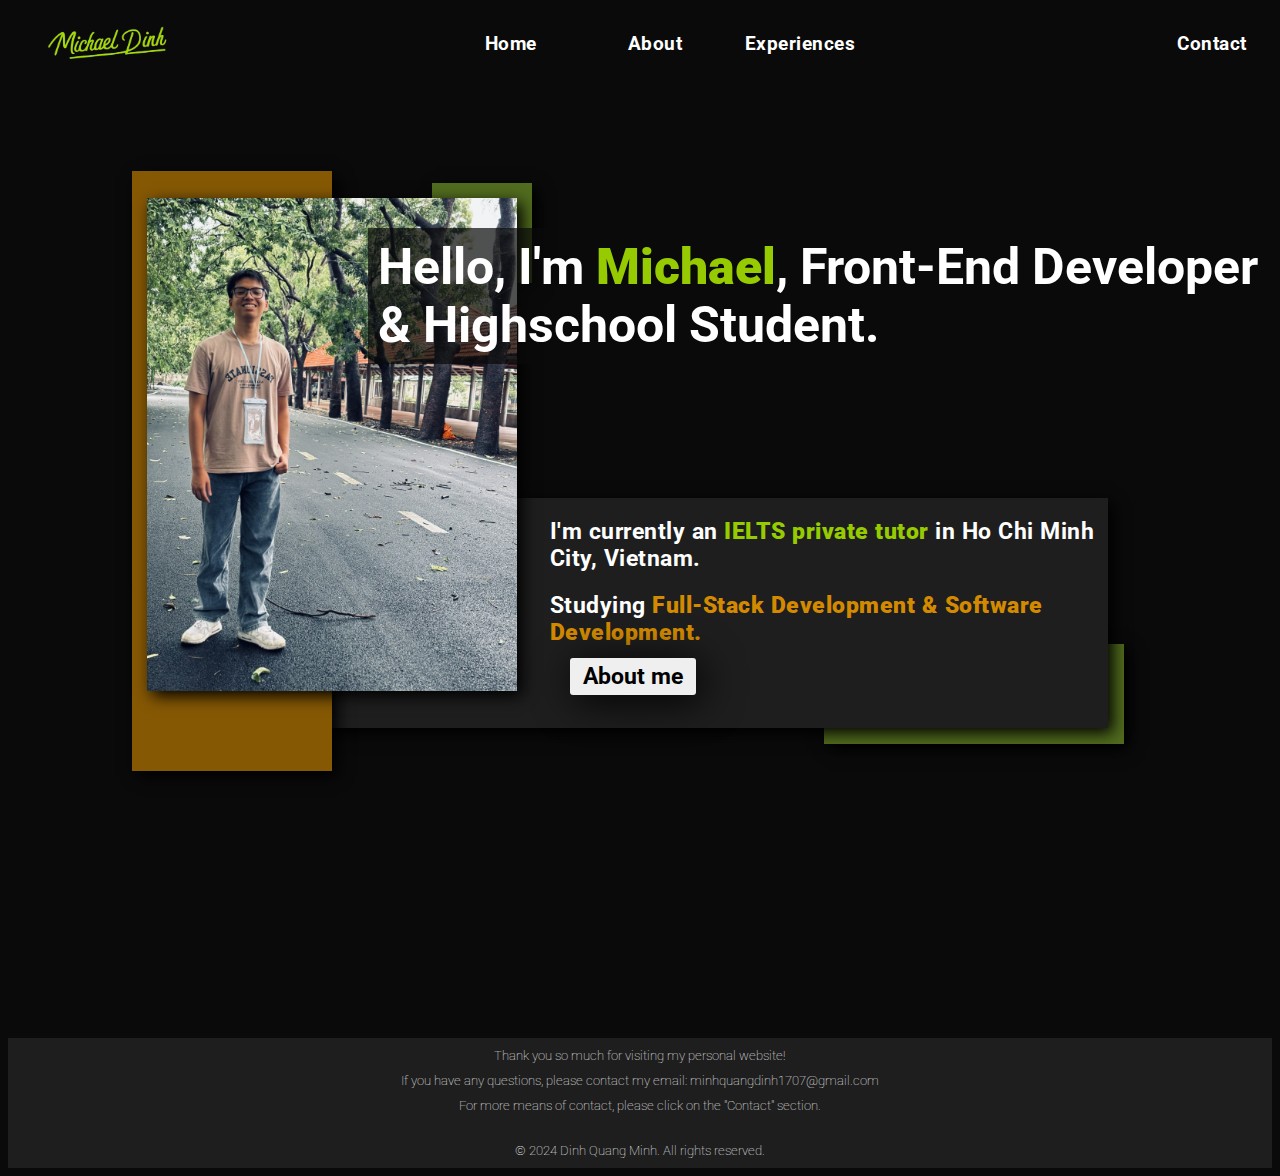
<file: index.html>
<!DOCTYPE html>
<html>
    <head>
        <title>My Portfolio</title>
        <link rel="preconnect" href="https://fonts.googleapis.com">
        <link rel="preconnect" href="https://fonts.gstatic.com" crossorigin>
        <link href="https://fonts.googleapis.com/css2?family=Roboto:wght@300;400;500;700&display=swap" rel="stylesheet">
        <link rel="stylesheet" href="general-1.css">
        <link rel="stylesheet" href="header-1.css">
        <link rel="stylesheet" href="main-section-1.css">
        <meta name="viewport" content="width=device-width, initial-scale=1, maximum-scale=1">
    </head>
    <body>
        <div class="general">
            <div class="header">
                <div class="left">
                    <img class="logo" src="portlogo.png">
                </div>
                <div class="center">
                    <a href="https://michael07legit.github.io/PortfolioWeb/">
                        <button class="head-button">Home</button>
                    </a>
                    <a href="https://michael07legit.github.io/PortfolioWeb/about.html">
                        <button class="head-button">About</button>
                    </a>
                    <a>
                        <button class="head-button">Experiences</button>
                    </a>
                </div>
                <div class="right">
                    <a href="https://michael07legit.github.io/PortfolioWeb/contact.html">
                        <button class="contact-button">Contact</button>
                    </a>

                </div>
            </div>
            <div class="main-section">
                <div class="picture">
                    <div class="my-picture-box">
                        <img class="my-picture" src="my pic.jpg">
                        <div class="back-decoration-3"></div>
                    </div>
                    <div class="introduction">Hello, I'm <strong class="michael">Michael</strong>, Front-End Developer & Highschool Student.</div>

                    <div class="back-decoration">
                        <div class="description">I'm currently an <strong class="info-color-2">IELTS private tutor</strong> in Ho Chi Minh City, Vietnam. </div>
                        <div class="description">Studying <strong class="info-color-3">Full-Stack Development & Software Development.</strong></div>
                        <a href="https://michael07legit.github.io/PortfolioWeb/about.html">
                            <button class="about-me">About me</button>
                        </a>
                        <div class="back-decoration-4"></div>
                        <div class="back-decoration-5"></div>
                    </div>    

                    <div class="back-decoration-2"></div>
                </div>

            </div>

            <div class="end-banner">
                <div class="end">Thank you so much for visiting my personal website!</div>
                <div class="end">
                    If you have any questions, please contact my email: minhquangdinh1707@gmail.com
                </div>
                <div class="end">
                    For more means of contact, please click on the "Contact" section.
                </div>
                <div class="copyright">&#169; 2024 Dinh Quang Minh. All rights reserved.</div>
            </div>
        </div>
    </body>
</html>
</file>
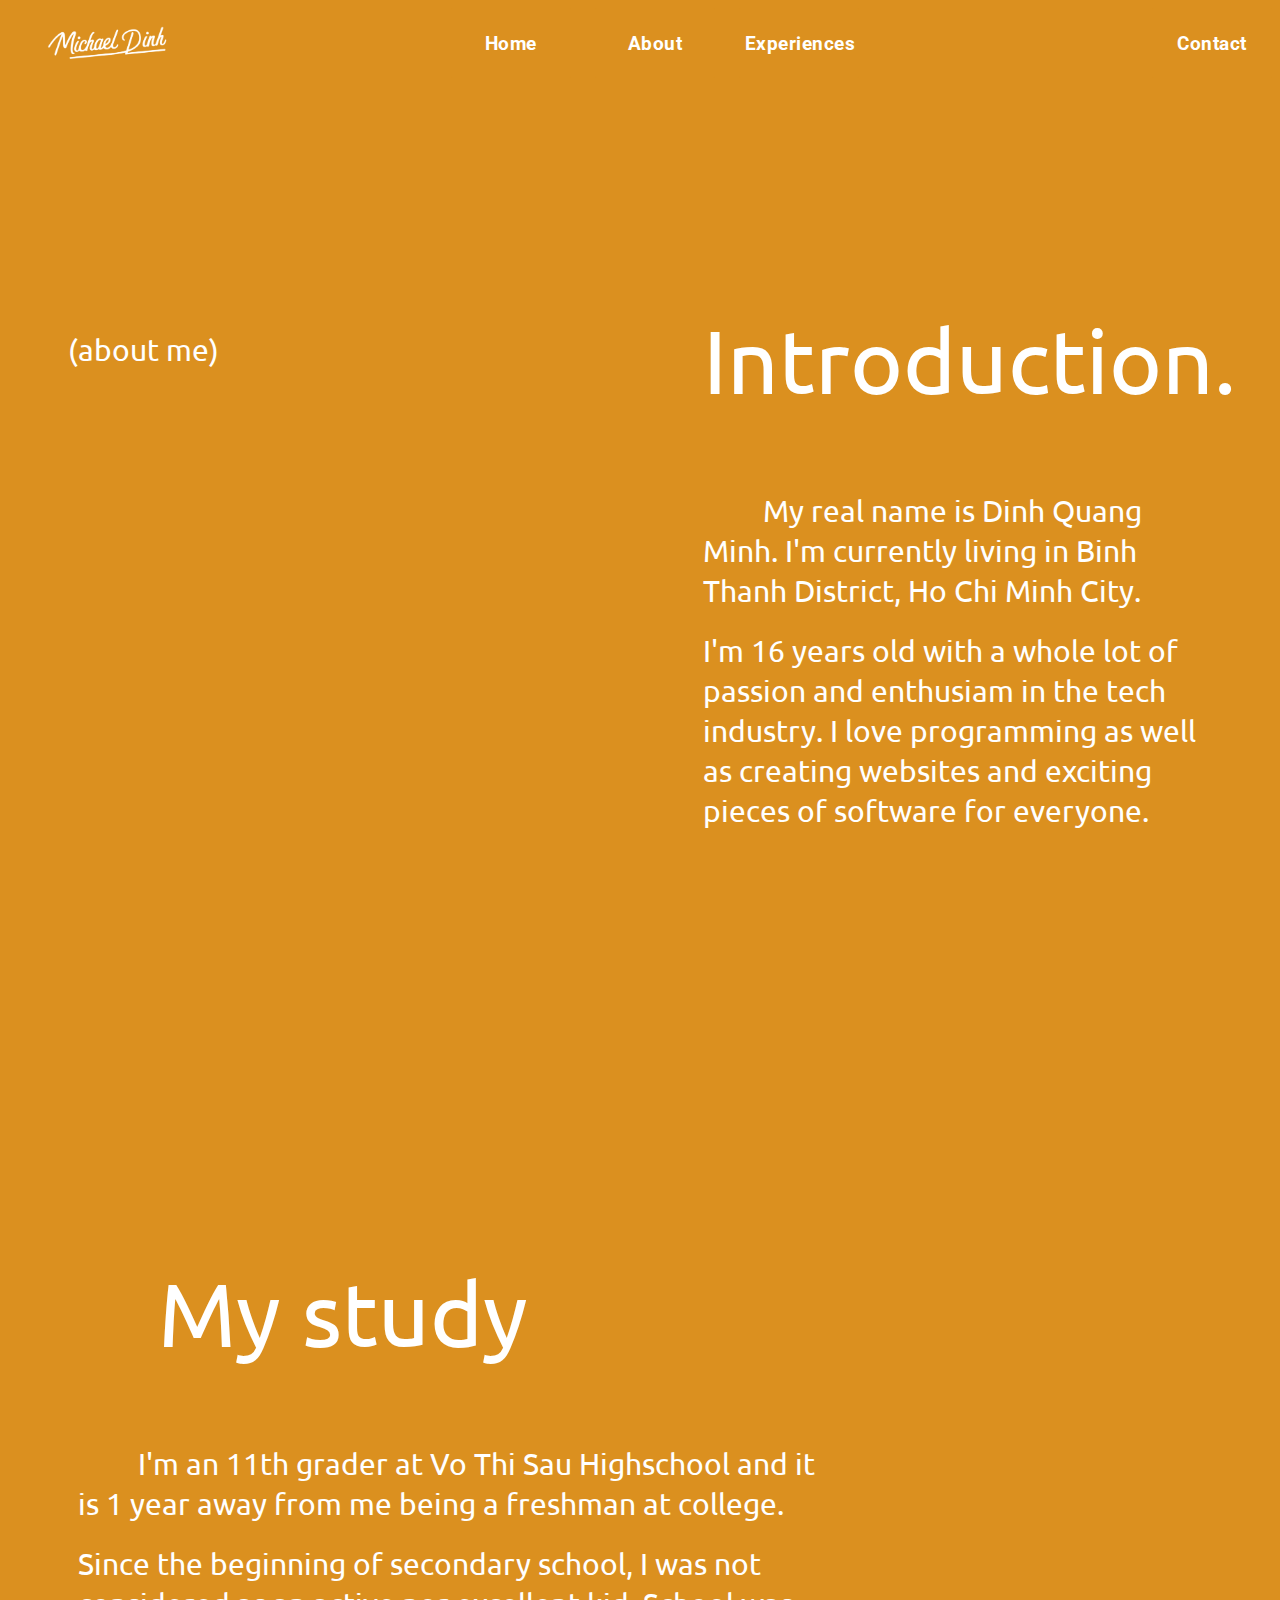
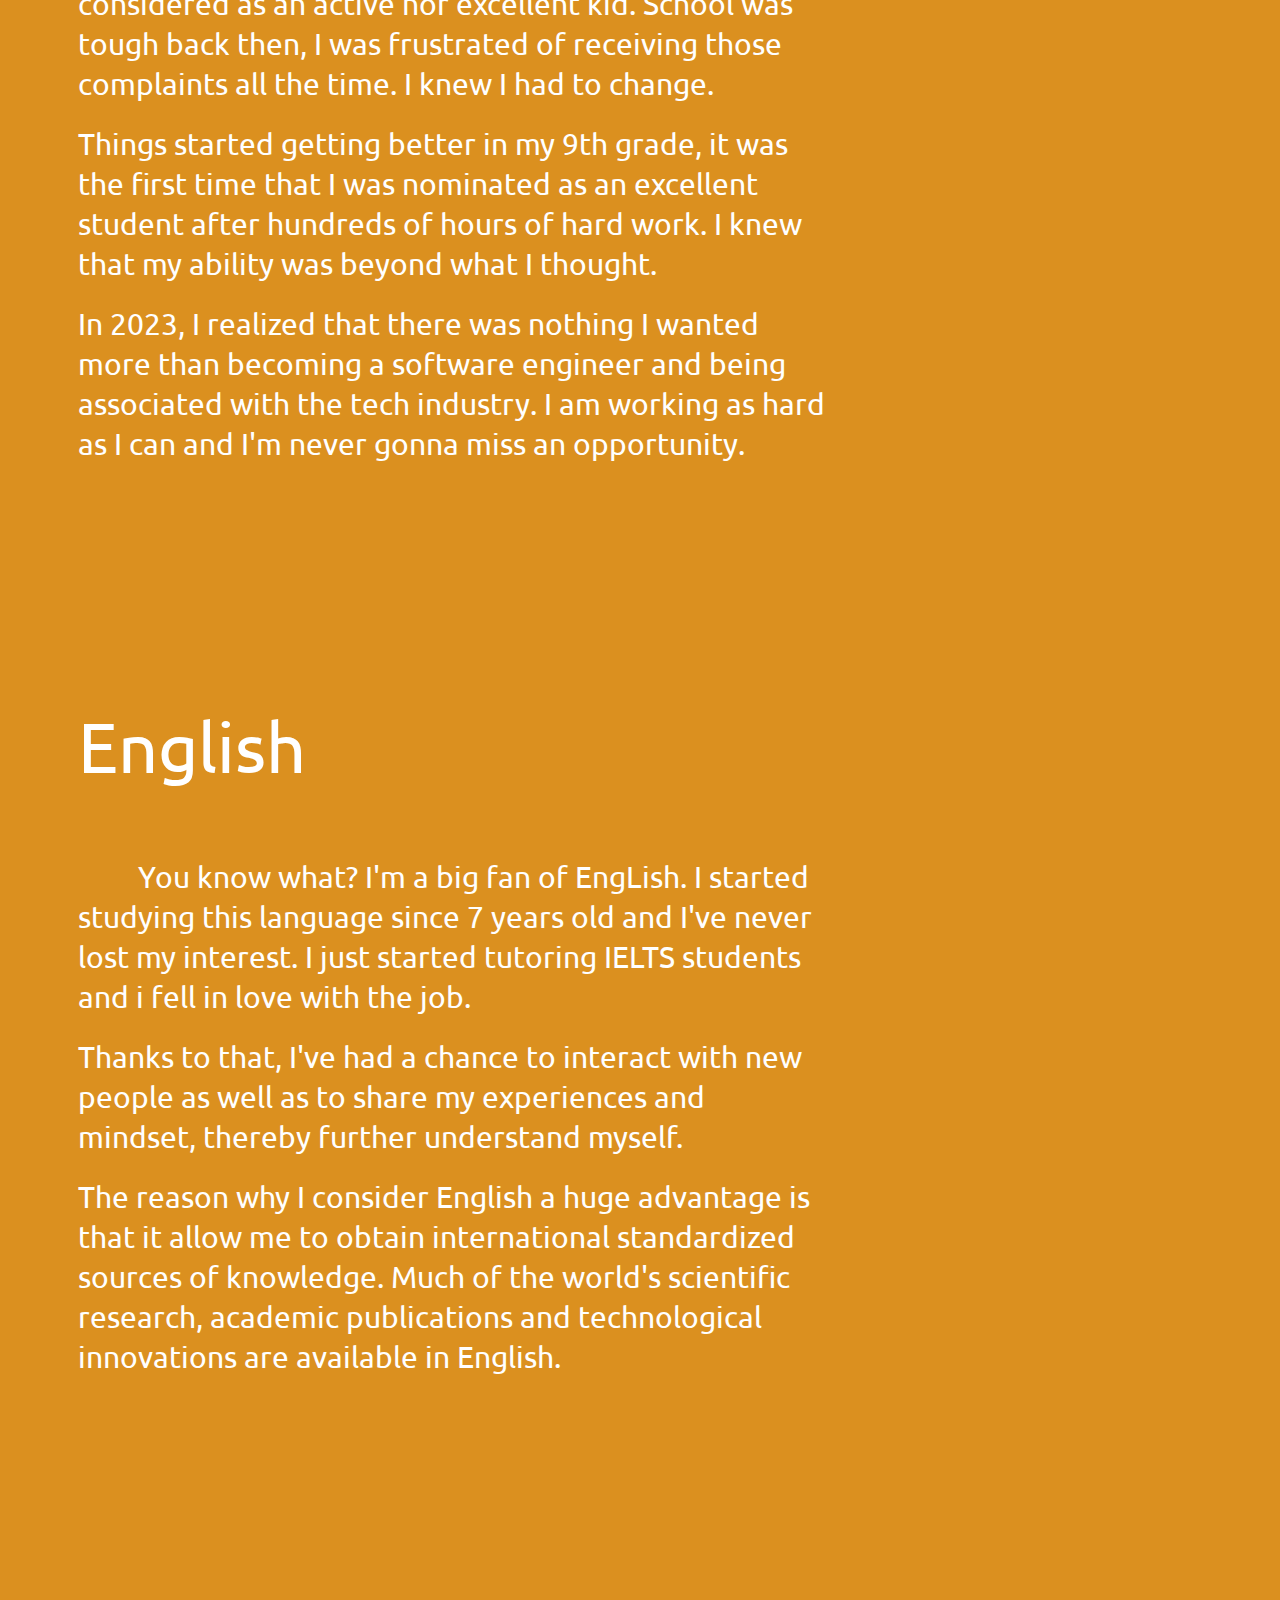
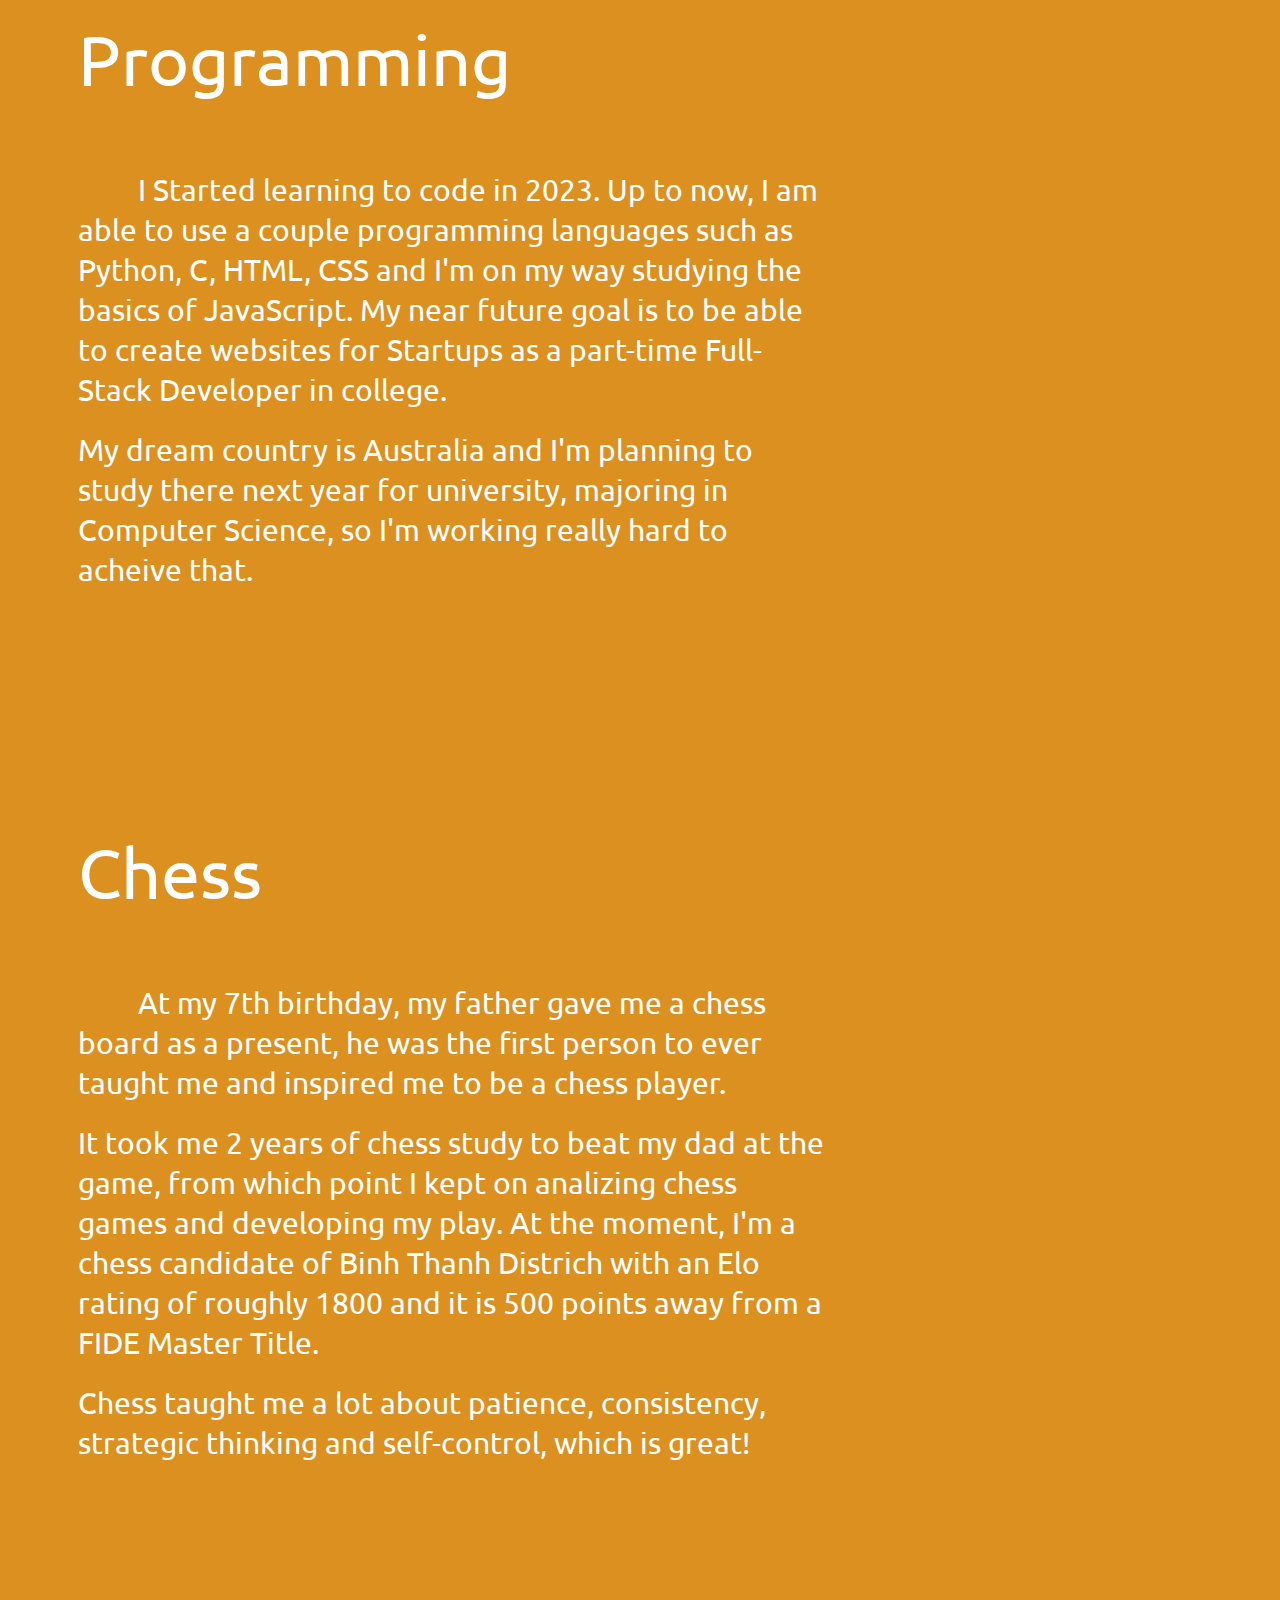
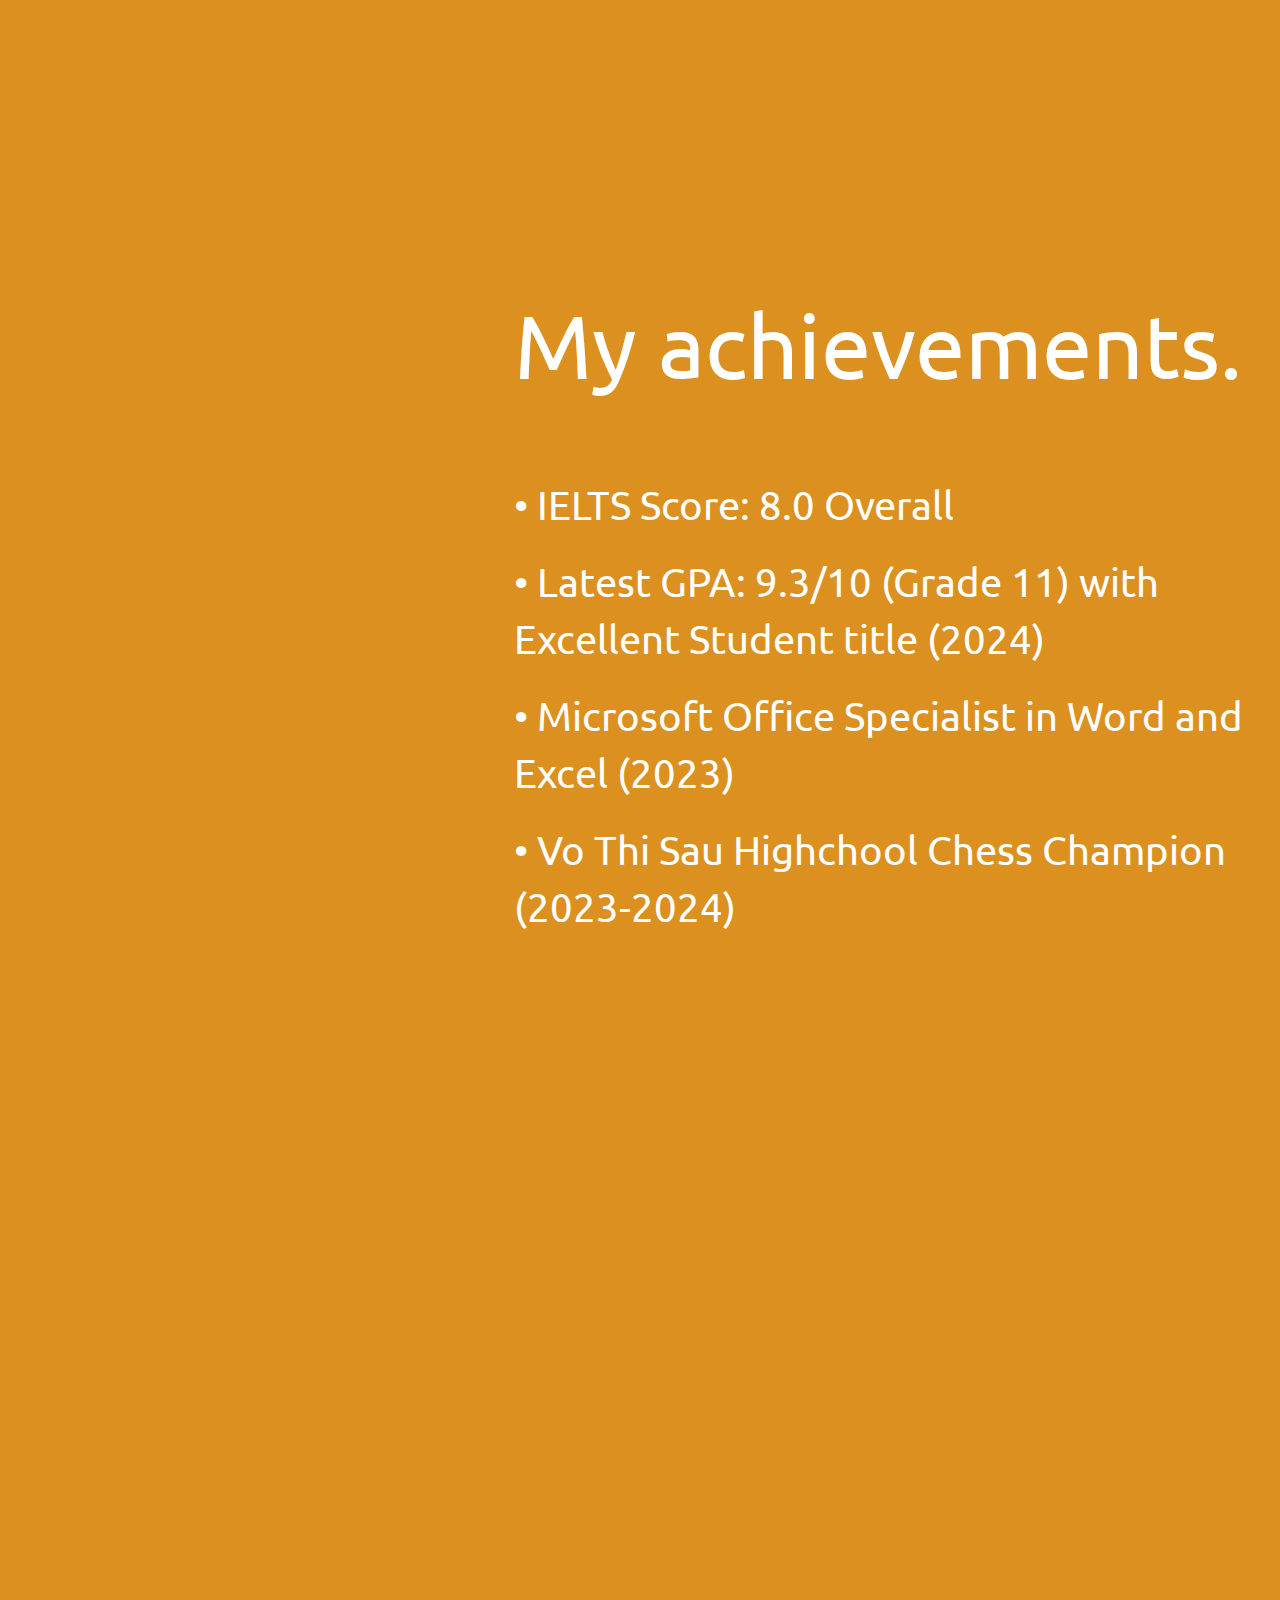
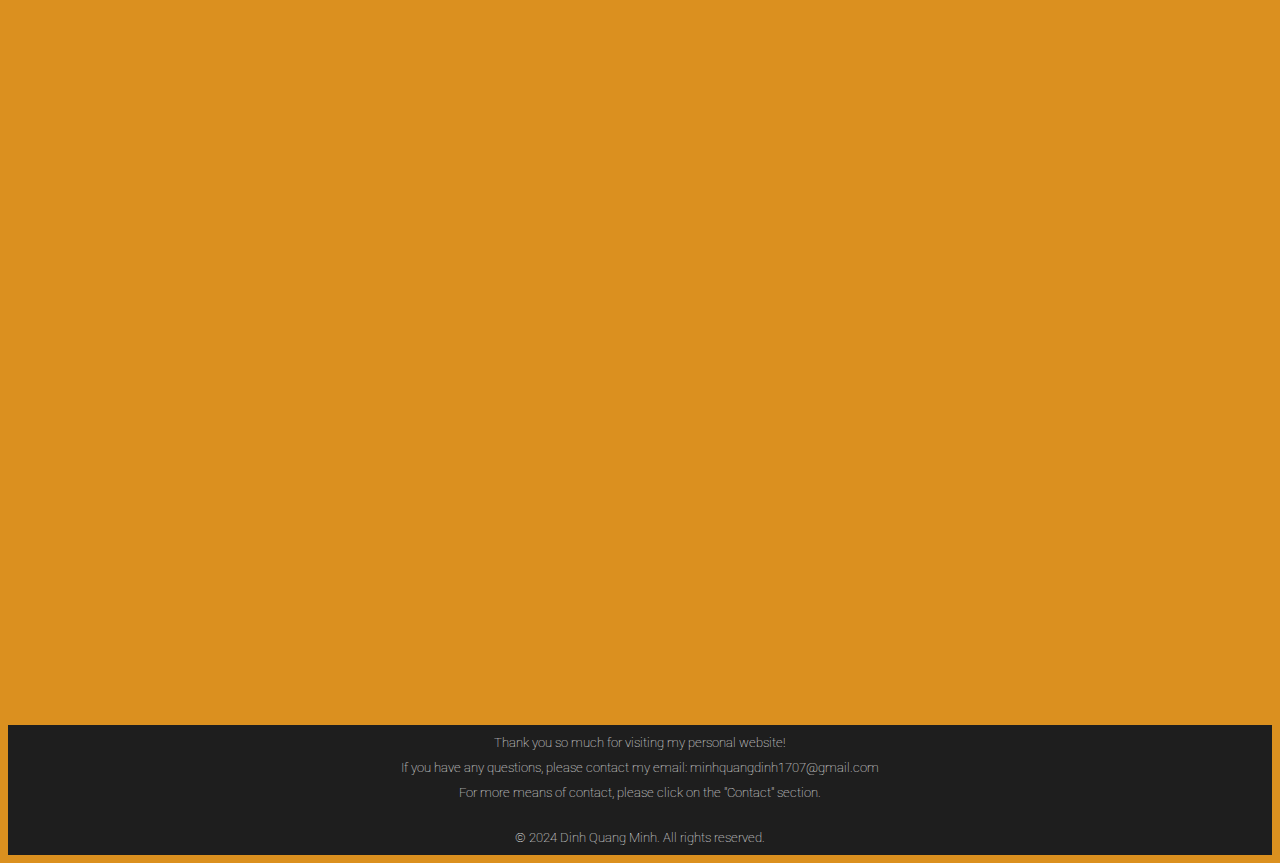
<file: about.html>
<!DOCTYPE html>
<html>
    <head>
        <title>About Me</title>
        <link rel="preconnect" href="https://fonts.googleapis.com">
        <link rel="preconnect" href="https://fonts.gstatic.com" crossorigin>
        <link href="https://fonts.googleapis.com/css2?family=Roboto:wght@300;400;500;700&display=swap" rel="stylesheet">
        <link rel="preconnect" href="https://fonts.googleapis.com">
        <link rel="preconnect" href="https://fonts.gstatic.com" crossorigin>
        <link href="https://fonts.googleapis.com/css2?family=Ubuntu:wght@300;400;500;700&display=swap" rel="stylesheet">
        <link rel="preconnect" href="https://fonts.googleapis.com">
        <link rel="preconnect" href="https://fonts.gstatic.com" crossorigin>
        <link href="https://fonts.googleapis.com/css2?family=Nunito:ital,wght@0,200..1000;1,200..1000&family=Ubuntu:wght@300;400;500;700&display=swap" rel="stylesheet">
        <link rel="stylesheet" href="general-2.css">
        <link rel="stylesheet" href="header-2.css">
        <link rel="stylesheet" href="main-section-2.css">
    </head>
    <body>
        <div class="general">
            <div class="header">
                <div class="left">
                    <img class="logo" src="portlogo-2.png">
                </div>
                <div class="center">
                    <a href="https://michael07legit.github.io/PortfolioWeb/index.html">
                        <button class="head-button">Home</button>
                    </a>
                    <a href="https://michael07legit.github.io/PortfolioWeb/about.html">
                        <button class="head-button">About</button>
                    </a>
                    <a>
                        <button class="head-button">Experiences</button>
                    </a>
                </div>
                <div class="right">
                    <a href="https://michael07legit.github.io/PortfolioWeb/contact.html">
                        <button class="contact-button">Contact</button>
                    </a>

                </div>
            </div>

            <div class="main-section">
                <div class="description">(about me)</div>
                <div class="introduction">
                    <div class="main-title">Introduction.</div>
                    <div class="info">&emsp;&emsp;My real name is Dinh Quang Minh. I'm currently living in Binh Thanh District, Ho Chi Minh City.</div>
                    <div class="info">I'm 16 years old with a whole lot of passion and enthusiam in the tech industry. I love programming as well as creating websites and exciting pieces of software for everyone.</div>
                </div>
                <div class="study">
                    <div class="main-title">My study</div>
                    <div class="info">&emsp;&emsp;I'm an 11th grader at Vo Thi Sau Highschool and it is 1 year away from me being a freshman at college.</div>
                    <div class="info">
                        Since the beginning of secondary school, I was not considered as an active nor excellent kid. School was tough back then, I was frustrated of receiving those complaints all the time. I knew I had to change.
                    </div>
                    <div class="info">
                        Things started getting better in my 9th grade, it was the first time that I was nominated as an excellent student after hundreds of hours of hard work. I knew that my ability was beyond what I thought. 
                    </div> 
                    <div class="info">
                        In 2023, I realized that there was nothing I wanted more than becoming a software engineer and being associated with the tech industry. I am working as hard as I can and I'm never gonna miss an opportunity.
                    </div>

                    <div class="title">English</div>
                    <div class="info">&emsp;&emsp;You know what? I'm a big fan of EngLish. I started studying this language since 7 years old and I've never lost my interest.
                         I just started tutoring IELTS students and i fell in love with the job.
                    </div>
                    <div class="info">
                        Thanks to that, I've had a chance to interact with new people as well as to share my experiences and mindset, thereby further understand myself.
                    </div>
                    <div class="info">The reason why I consider English a huge advantage is that it allow me to obtain international standardized sources of knowledge. Much of the world's scientific research, academic publications 
                        and technological innovations are available in English. 
                    </div> 

                    <div class="title">Programming</div>
                    <div class="info">
                        &emsp;&emsp;I Started learning to code in 2023. Up to now, I am able to use a couple programming languages such as Python, C, HTML, CSS and I'm on my way studying the basics of JavaScript.
                        My near future goal is to be able to create websites for Startups as a part-time Full-Stack Developer in college.
                    </div>
                    <div class="info">
                        My dream country is Australia and I'm planning to study there next year for university, majoring in Computer Science, so I'm working really hard to acheive that.
                    </div>
                    <div class="title">Chess</div>
                    <div class="info">&emsp;&emsp;At my 7th birthday, my father gave me a chess board as a present, he was the first person to ever taught me and inspired me to be a chess player. 
                    </div>
                    <div class="info">
                        It took me 2 years of chess study to beat my dad at the game, from which point I kept on analizing chess games and developing my play. At the moment, I'm a chess candidate of Binh Thanh Districh with an Elo rating of  
                        roughly 1800 and it is 500 points away from a FIDE Master Title. 
                    </div>
                    <div class="info">
                        Chess taught me a lot about patience, consistency, strategic thinking and self-control, which is great!
                    </div>
                </div>
                <div class="achievements">
                    <div class="main-title">My achievements.</div>
                    <div class="info">&#x2022; IELTS Score: 8.0 Overall</div>
                    <div class="info">&#x2022; Latest GPA: 9.3/10 (Grade 11) with Excellent Student title (2024)</div>
                    <div class="info">&#x2022; Microsoft Office Specialist in Word and Excel (2023)</div>
                    <div class="info">&#x2022; Vo Thi Sau Highchool Chess Champion (2023-2024)</div>
                </div>
            </div>
            <div class="end-banner">
                <div class="end">Thank you so much for visiting my personal website!</div>
                <div class="end">
                    If you have any questions, please contact my email: minhquangdinh1707@gmail.com
                </div>
                <div class="end">
                    For more means of contact, please click on the "Contact" section.
                </div>
                <div class="copyright">&#169; 2024 Dinh Quang Minh. All rights reserved.</div>
            </div>
        </div>
    </body>
</html>
</file>
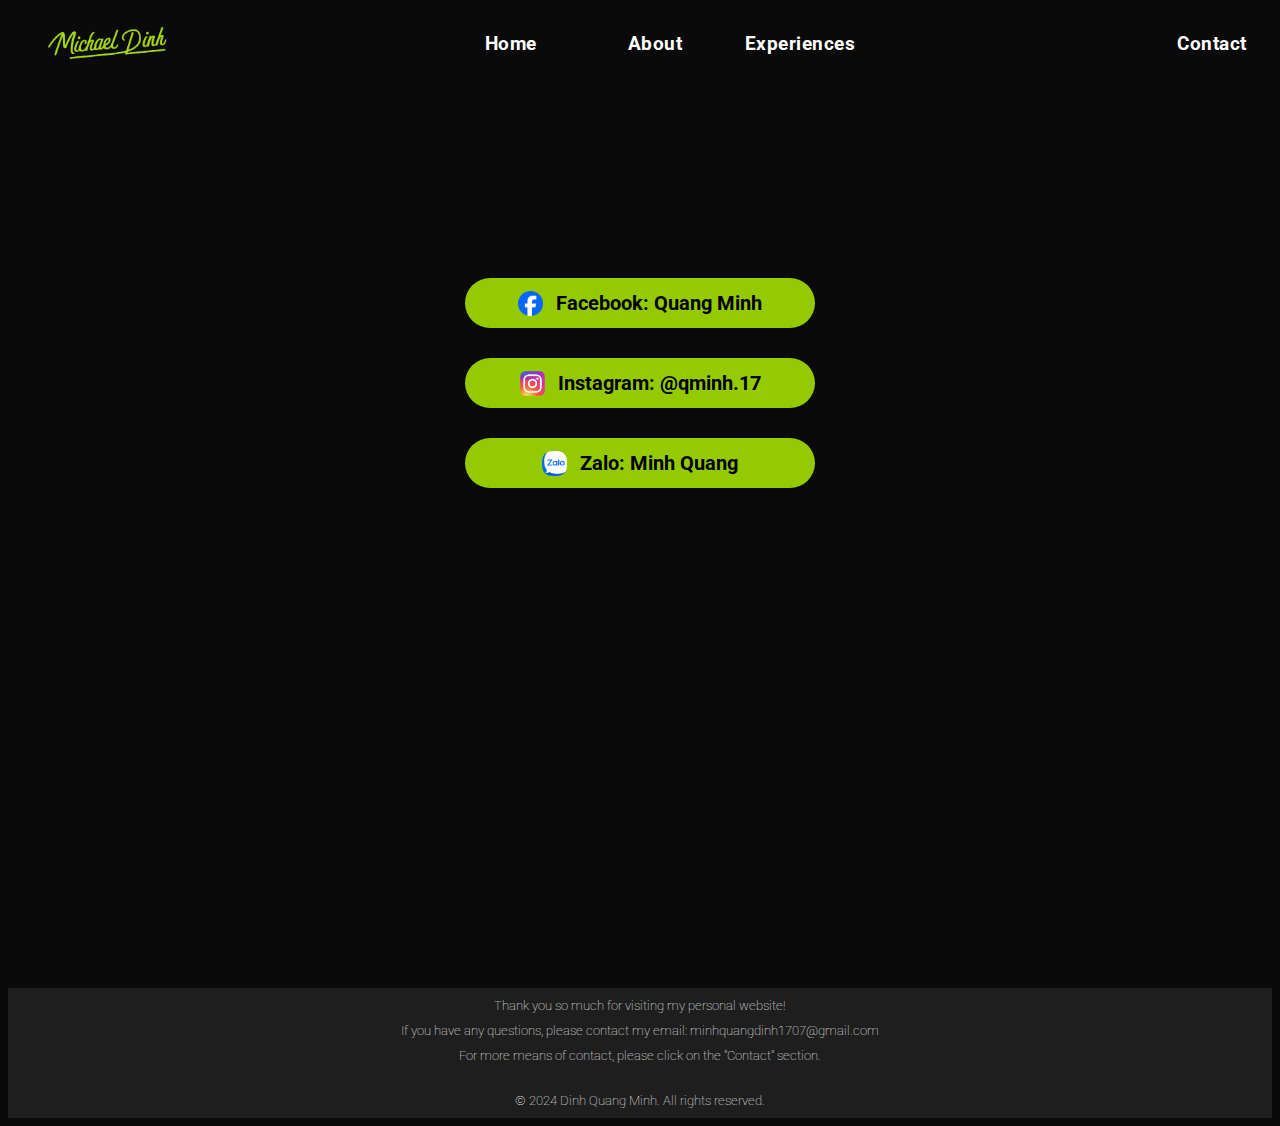
<file: contact.html>
<!DOCTYPE html>
<html>
    <head>
        <title>Contact</title>
        <link rel="preconnect" href="https://fonts.googleapis.com">
        <link rel="preconnect" href="https://fonts.gstatic.com" crossorigin>
        <link href="https://fonts.googleapis.com/css2?family=Roboto:wght@300;400;500;700&display=swap" rel="stylesheet">
        <link rel="stylesheet" href="general-3.css">
        <link rel="stylesheet" href="header-3.css">
        <link rel="stylesheet" href="main-section-3.css">
    </head>
    <body>
        <div class="general">
            <div class="header">
                <div class="left">
                    <img class="logo" src="portlogo.png">
                </div>
                <div class="center">
                    <a href="https://michael07legit.github.io/PortfolioWeb/">
                        <button class="head-button">Home</button>
                    </a>
                    <a href="https://michael07legit.github.io/PortfolioWeb/about.html">
                        <button class="head-button">About</button>
                    </a>
                    <a>
                        <button class="head-button">Experiences</button>
                    </a>
                </div>
                <div class="right">
                    <a href="https://michael07legit.github.io/PortfolioWeb/contact.html">
                        <button class="contact-button">Contact</button>
                    </a>

                </div>
            </div>
            <div class="main-section">
                <button class="facebook">
                    <img class="media-logo" src="2023_Facebook_icon.svg.webp">
                    Facebook: Quang Minh
                </button>
                <button class="instagram">
                    <img class="media-logo" src="Instagram_logo_2016.svg.png">
                    Instagram: @qminh.17
                </button>
                <button class="zalo">
                    <img class="media-logo" src="Icon_of_Zalo.svg.png">
                    Zalo: Minh Quang
                </button>
            </div>
            <div class="end-banner">
                <div class="end">Thank you so much for visiting my personal website!</div>
                <div class="end">
                    If you have any questions, please contact my email: minhquangdinh1707@gmail.com
                </div>
                <div class="end">
                    For more means of contact, please click on the "Contact" section.
                </div>
                <div class="copyright">&#169; 2024 Dinh Quang Minh. All rights reserved.</div>
            </div>
        </div>
    </body>
</html>
</file>
<file: general-1.css>
body {
    background-color: rgb(10, 10, 10);
    position: relative;
    padding-bottom: 500px;
}
.back-decoration {
    background-color: rgb(30, 30, 30);
    position: absolute;
    height: 230px;
    top: 300px;
    width: 75%;
    left: 12%;
    box-shadow: 5px 5px 15px;
}
.back-decoration-2 {
    background-color: rgb(133, 88, 4);
    position: absolute;
    top: -27px;
    left: 9.8%;
    width: 200px;
    height: 600px;
    z-index: 1;
    box-shadow: 5px 5px 15px;
}
.back-decoration-3 {
    background-color:rgb(81, 108, 30);
    position: absolute;
    height: 100px;
    width: 100px;
    top: -15px;
    right: -15px;
    z-index: 1;
    box-shadow: 5px 5px 15px;
}
.back-decoration-4 {
    background-color: rgb(81, 108, 30);
    height: 100px;
    width: 300px;
    position: absolute;
    bottom: -16px;
    right: -16px;
    z-index: -1;
    box-shadow: 5px 5px 15px;
}
.back-decoration-5 {
    background-color: rgb(81, 108, 30);
    height: 100px;
    width: 300px;
    position: absolute;
    top: -16px;
    left: -16px;
    z-index: -1;
    box-shadow: 5px 5px 15px;
}
.end-banner {
    background-color: rgb(30, 30, 30);
    position: absolute;
    bottom: 0;
    left: 0;
    right: 0;
    height: 120px;
    color: white;
    font-family: roboto, arial;
    font-size: small;
    font-weight: lighter;
    display: flex;
    flex-direction: column;
    align-items: center;
    padding-top: 10px;
}
.end {
    margin-bottom: 10px;
}
.copyright {
    margin-top: 20px;
}
a:link { 
text-decoration: none; 
} 
a:visited { 
text-decoration: none; 
} 
a:hover { 
text-decoration: none; 
} 
a:active { 
text-decoration: none; 
}
@media (max-width: 1050px) {
    .back-decoration {
        height: 260px;
    }
}
@media only screen and (max-width: 890px) {
    body {
        padding-bottom: 1000px;
    }
    .back-decoration-2 {
        height: 550px;
    }
    .back-decoration {
        position: absolute;
        height: 230px;
        top: 700px;
        width: 80%;
        box-shadow: 0px -25px 20px -20px rgba(0,0,0,0.6),
        25px 0px 20px -20px rgba(0,0,0,0.6),
        0px 25px 20px -20px rgba(0,0,0,0.6),
        -25px 0px 20px -20px rgba(0,0,0,0.6);
    }
}
</file>
<file: header-1.css>
.header {
    display: flex;
    height: 70px;
    justify-content: space-between;
    margin-bottom: 120px;
    background-color: rgb(10, 10, 10);
}
.logo {
    display: inline-block;
    color: white;
    height: 35px;
    padding-top: 18px;
    padding-left: 30px;
}
.head-button, .contact-button {
    font-family: roboto, arial;
    color: white;
    background-color: rgb(10, 10, 10);
    height: 100%;
    width: 120px;
    border-radius: 2px;
    border: none;
    font-weight: bold;
    letter-spacing: 0.5px;
    margin-right: 7px;
    font-size: 19px;
    cursor: pointer;
    transition: background-color 0.2s, color 0.2s, width 0.2s;
}
.contact-button {
    margin-right: 0;
}
.head-button:hover {
    background-color: rgb(166,226,0);
    color: rgb(10, 10, 10);
    width: 125px;
}

.contact-button:hover {
    background-color: rgb(166,226,0);
    color: rgb(24, 24, 27);
}
.head-button:active,
.contact-button:active {
    background-color: white;
}
.head-button {
    margin-right: 20px;
}
@media only screen and (max-width: 890px) {
    .head-button,
    .contact-button {
        width: 80px;
        font-size: 14px;
    }
    .head-button:hover {
        width: 90px;
    }
}
</file>
<file: main-section-1.css>
.main-section {
    display: flex;
}
.my-picture-box {
    width: 370px;
    margin-left: 11%;
    z-index: 3;
    box-shadow: 5px 5px 15px;
    position: absolute;
}
.my-picture {
    width: 100%;
    z-index: 3;
    box-shadow: 5px 5px 15px;
    position: absolute;
}
.picture {
    position: relative;
    height: 470px;
    width: 100%;
}
.introduction {
    position: absolute;
    color: white;
    font-family: roboto, arial;
    font-weight: bold;
    font-size: 50px;
    max-width: 900px;
    background-color: rgba(10, 10, 10, 0.7);
    left: 24.5%;
    top: 30px;
    padding: 10px;
    z-index: 3;
}
.michael {
    color: rgb(150, 203, 2);
}
.description {
    font-family: roboto, arial;
    font-size: 23px;
    color: white;
    padding-left: 390px;
    font-weight: bold;
    padding-top: 20px;
    letter-spacing: 0.5px;
    z-index: 0;
}
.info-color-2 {
    color: rgb(150, 203, 2);
}
.info-color-3 {
    color: rgb(211, 138, 1);
}
.about-me {
    top: 120px;
    position: absolute;
    left: 410px;
    border: none;
    font-family: roboto, arial;
    font-size: 23px;
    font-weight: bold;
    border-radius: 3px;
    z-index: 4;
    padding: 5px 13px;
    box-shadow: 5px 5px 40px black;
    transition: padding 0.2s;
}
.about-me:hover {
    padding: 7px 17px;
}
.about-me:active {
    background-color: black;
    color: white;
}
@media(max-width: 1500px) {
    .introduction {
        left: 360px;
    }
}

@media (min-width: 1407px) and (max-width: 1482px) {
    .about-me {
        top: 140px;
        left: 400px;
    }
}
@media (min-width: 1051px) and (max-width: 1406px) {
    .about-me {
        top: 160px;
    }
}
@media (min-width: 891px) and (max-width: 1050px) {
    .about-me {
        top: 210px;
    }
}
@media only screen and (max-width: 890px) {
    .description {
        padding-left: 20px;
    }
    .about-me {
        margin: 0;
        top: 160px;
        left: 70%;
        padding: 4px 10px;
    }
}
</file>
<file: general-2.css>
body {
    background-color: rgb(219, 144, 31);
    position: relative;
    padding-bottom: 1500px;
}
.end-banner {
    background-color: rgb(30, 30, 30);
    position: absolute;
    bottom: 0;
    left: 0;
    right: 0;
    height: 120px;
    color: white;
    font-family: roboto, arial;
    font-size: small;
    font-weight: lighter;
    display: flex;
    flex-direction: column;
    align-items: center;
    padding-top: 10px;
}
.end {
    margin-bottom: 10px;
}
.copyright {
    margin-top: 20px;
}
a:link { 
text-decoration: none; 
} 
a:visited { 
text-decoration: none; 
} 
a:hover { 
text-decoration: none; 
} 
a:active { 
text-decoration: none; 
}
@media (max-width: 1050px) {
    .back-decoration {
        height: 260px;
    }
}
@media only screen and (max-width: 890px) {
    body {
        padding-bottom: 1000px;
    }
}
</file>
<file: header-2.css>
.header {
    display: flex;
    height: 70px;
    width: 100%;
    justify-content: space-between;
    background-color: rgb(219, 144, 31);;
}
.logo {
    display: inline-block;
    color: white;
    height: 35px;
    padding-top: 18px;
    padding-left: 30px;
}
.head-button, .contact-button {
    font-family: roboto, arial;
    color: white;
    background-color: rgb(219, 144, 31);
    height: 100%;
    width: 120px;
    border-radius: 2px;
    border: none;
    font-weight: bold;
    letter-spacing: 0.5px;
    margin-right: 7px;
    font-size: 19px;
    cursor: pointer;
    transition: background-color 0.2s, color 0.2s, width 0.2s;
}
.contact-button {
    margin-right: 0;
}
.head-button:hover {
    background-color: white;
    color: rgb(10, 10, 10);
    width: 125px;
}

.contact-button:hover {
    background-color: white;
    color: rgb(24, 24, 27);
}
.head-button:active,
.contact-button:active {
    background-color: white;
}
.head-button {
    margin-right: 20px;
}
@media only screen and (max-width: 890px) {
    .head-button,
    .contact-button {
        width: 80px;
        font-size: 14px;
    }
    .head-button:hover {
        width: 90px;
    }
}
</file>
<file: main-section-2.css>
.main-section {
    background-color: rgb(219, 144, 31);
    color: rgb(255, 255, 255);
    padding-top: 70px;
    display: flex;
    flex-direction: column;
    line-height: 23px;
    height: 100%;
    position: relative;
}
.main-title {
    font-family: Ubuntu, arial;
    font-size: 90px;
    margin-bottom: 120px;
    margin-top: 200px;
}
.title {
    font-family: Ubuntu, arial;
    font-size: 70px;
    margin-bottom: 100px;
    margin-top: 270px;
}
.info {
    font-family: ubuntu, arial;
    font-size: 30px;
    margin-bottom: 20px;
    object-position: center;
    line-height: 40px;
}
img {
    height: 300px;
    margin-bottom: 20px;
}
.introduction {
    padding-left: 55%;
    padding-right: 5%;
    margin-bottom: 250px;
}
.study {
    padding-right: 35%;
    padding-left: 70px;
    margin-bottom: 250px;
    .main-title {
        padding-left: 80px;
    }
}
.achievements {
    padding-left: 40%;
    .info {
        font-size: 40px;
        line-height: 57px;
    }
}
.description {
    position: absolute;
    font-family: ubuntu, arial;
    font-size: 30px;
    font-weight: light;
    top: 260px;
    left: 60px;
}
</file>
<file: general-3.css>
body {
    background-color: rgb(10, 10, 10);
    position: relative;
    padding-bottom: 600px;
}
.end-banner {
    background-color: rgb(30, 30, 30);
    position: absolute;
    bottom: 0;
    left: 0;
    right: 0;
    height: 120px;
    color: white;
    font-family: roboto, arial;
    font-size: small;
    font-weight: lighter;
    display: flex;
    flex-direction: column;
    align-items: center;
    padding-top: 10px;
}
.end {
    margin-bottom: 10px;
}
.copyright {
    margin-top: 20px;
}
a:link { 
text-decoration: none; 
} 
a:visited { 
text-decoration: none; 
} 
a:hover { 
text-decoration: none; 
} 
a:active { 
text-decoration: none; 
}
@media only screen and (max-width: 890px) {
    body {
        padding-bottom: 1000px;
    }
}
</file>
<file: header-3.css>
.header {
    display: flex;
    height: 70px;
    justify-content: space-between;
    margin-bottom: 200px;
    background-color: rgb(10, 10, 10);
}
.logo {
    display: inline-block;
    color: white;
    height: 35px;
    padding-top: 18px;
    padding-left: 30px;
}
.head-button, .contact-button {
    font-family: roboto, arial;
    color: white;
    background-color: rgb(10, 10, 10);
    height: 100%;
    width: 120px;
    border-radius: 2px;
    border: none;
    font-weight: bold;
    letter-spacing: 0.5px;
    margin-right: 7px;
    font-size: 19px;
    cursor: pointer;
    transition: background-color 0.2s, color 0.2s, width 0.2s;
}
.contact-button {
    margin-right: 0;
}
.head-button:hover {
    background-color: rgb(166,226,0);
    color: rgb(10, 10, 10);
    width: 125px;
}

.contact-button:hover {
    background-color: rgb(166,226,0);
    color: rgb(24, 24, 27);
}
.head-button:active,
.contact-button:active {
    background-color: white;
}
.head-button {
    margin-right: 20px;
}
@media only screen and (max-width: 890px) {
    .head-button,
    .contact-button {
        width: 80px;
        font-size: 14px;
    }
    .head-button:hover {
        width: 90px;
    }
}
</file>
<file: main-section-3.css>
.main-section {
    display: flex;
    flex-direction: column;
    justify-content: center;
    align-items: center;

}
.facebook,
.instagram,
.zalo {
    width: 350px;
    height: 50px;
    margin-bottom: 30px;
    border-radius: 25px;
    color: black;
    font-family: roboto, arial;
    font-size: 20px;
    font-weight: bold;
    background-color: rgb(148, 202, 2);
    border: none;
    transition: color 0.2s, width 0.2s, height 0.2s;
}
.media-logo {
    width: 25px;
    vertical-align: top;
    margin-right: 8px;
}
.facebook:hover,
.instagram:hover,
.zalo:hover {
    background-color: white;
    width: 370px;
    height: 57px;
}
</file>
